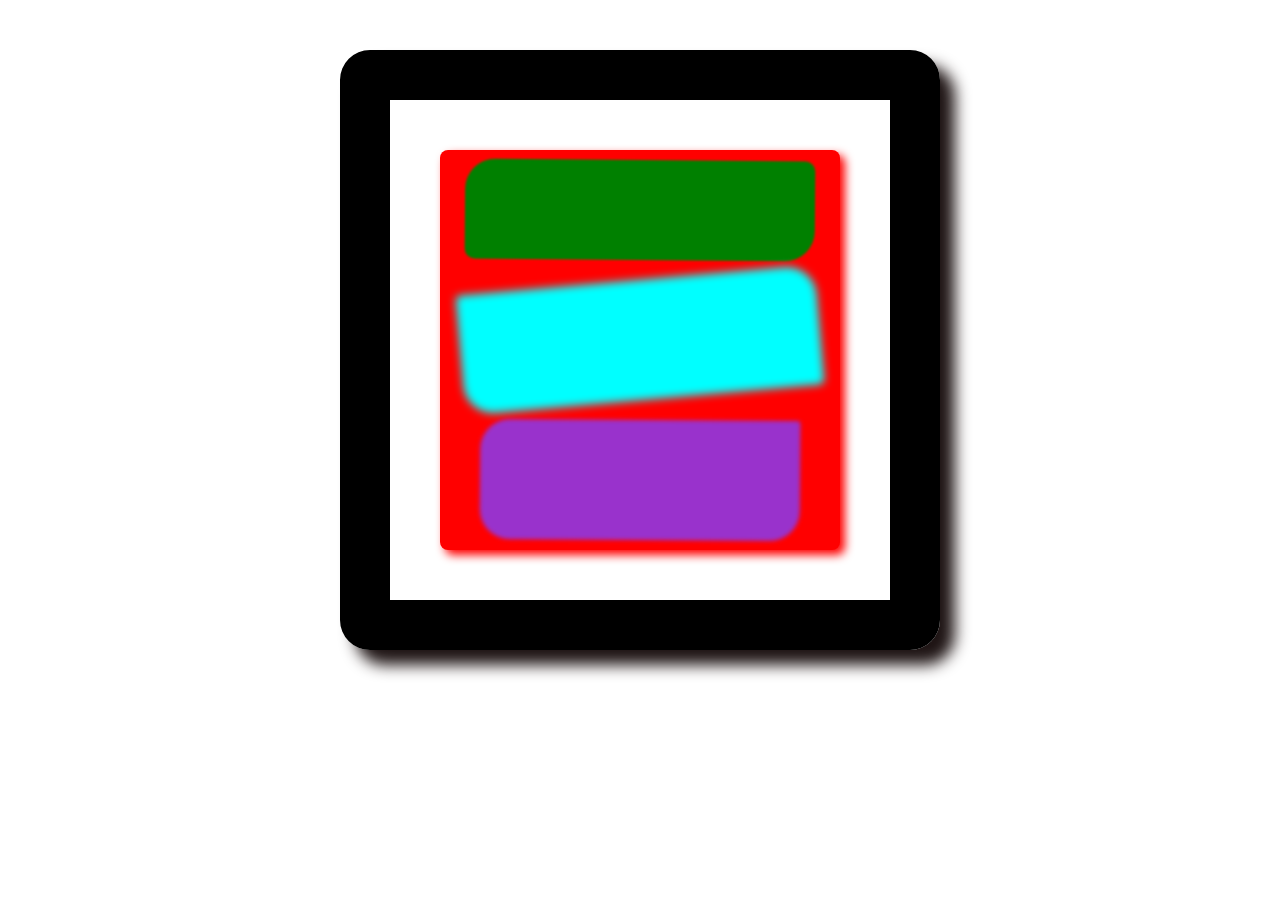
<file: Tests/index.html>
<!DOCTYPE html>
<html lang="en">
<head>
    <meta charset="UTF-8">
    <meta name="viewport" content="width=device-width, initial-scale=1.0">
    <link rel="stylesheet" href="styles.css">
    <title>Css Box Model Tests</title>
</head>
<body>
    <div class="frame">
        <div class="canvas">
            <div class="one">
            </div>
            <div class="two">
            </div>
            <div class="three">
            </div>
        </div>
    </div>
    
</body>
</html>
</file>
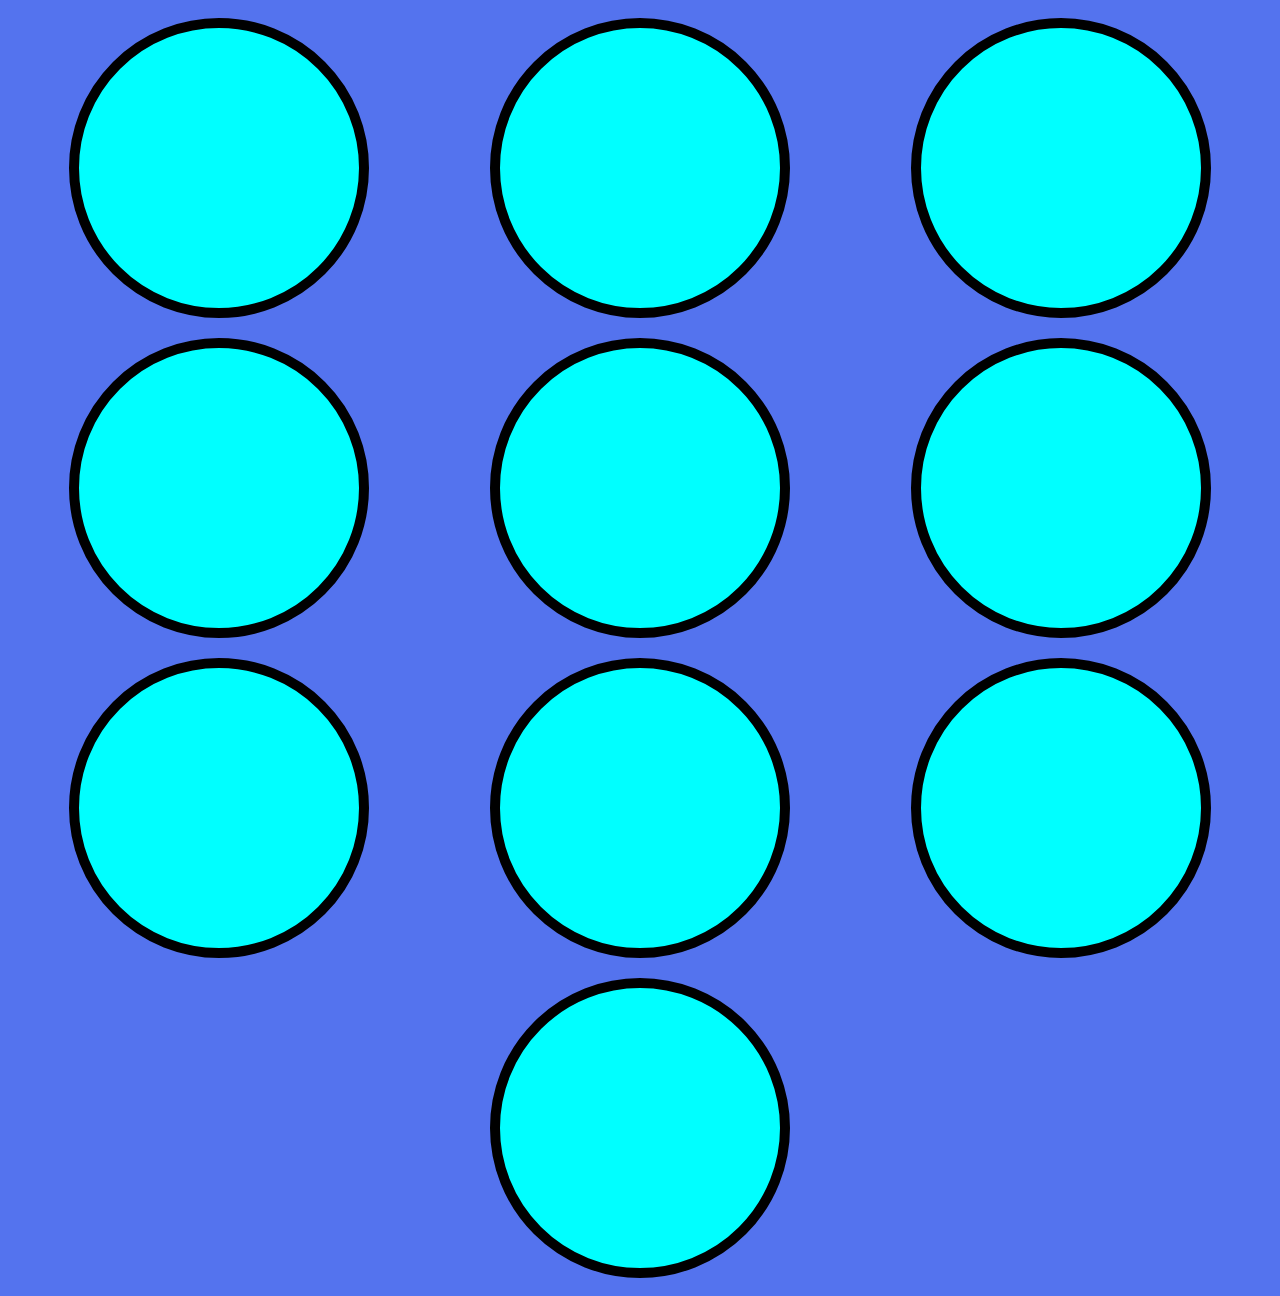
<file: Tests/css-flexbox/index.html>
<!DOCTYPE html>
<html lang="en">
<head>
    <meta charset="UTF-8">
    <meta name="viewport" content="width=device-width, initial-scale=1.0">
    <link rel="stylesheet" href="styles.css">
    <title>Css FlexBox</title>
</head>
<body>
    <div class="main">
        <div class="child" id="1"></div>
        <div class="child" id="2"></div>
        <div class="child" id="3"></div>
        <div class="child" id="4"></div>
        <div class="child" id="5"></div>
        <div class="child" id="6"></div>
        <div class="child" id="7"></div>
        <div class="child" id="8"></div>
        <div class="child" id="9"></div>
        <div class="child" id="10"></div>
    </div>
</body>
</html>
</file>
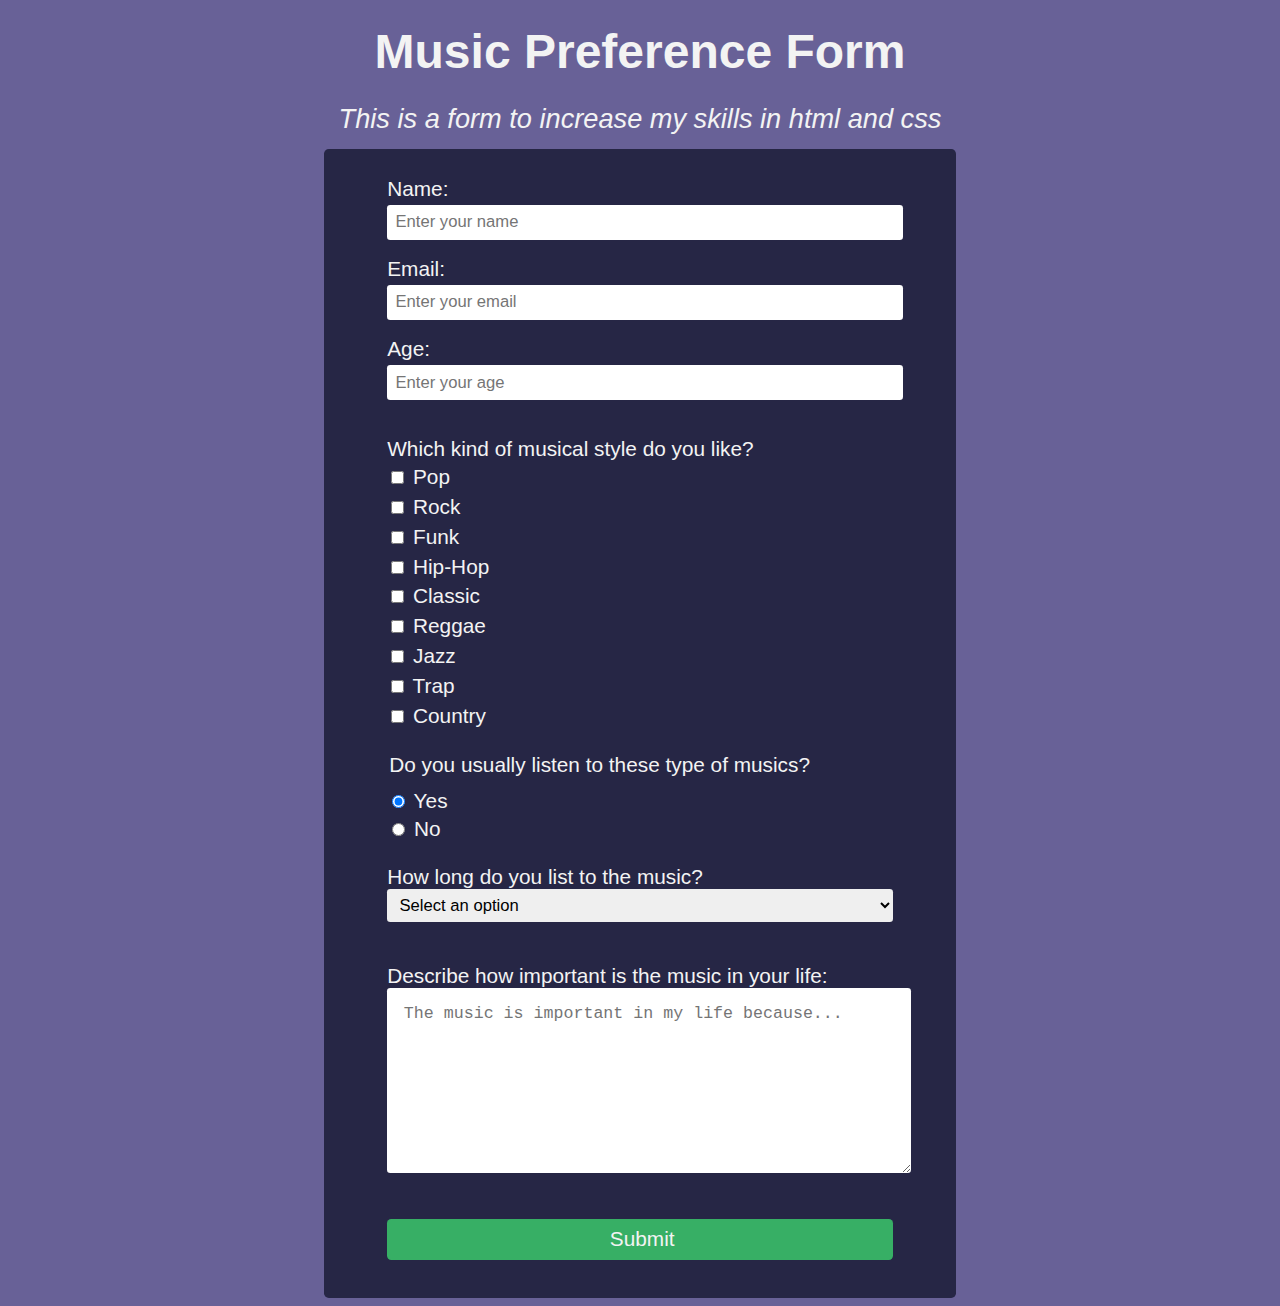
<file: Survey-Form/main.html>
<!DOCTYPE html>
<html lang="en">
<head>
    <meta name="viewport" width="device-width">
    <meta charset="utf-8"/>
    <title>Survey Form</title>
    <link rel="stylesheet" href="styles.css">
</head>
<body>
    <h1 id="title">Music Preference Form</h1>
    <p id="description">This is a form to increase my skills in html and css</p>
    <form action="" id="survey-form">
        <fieldset>
            <label for="name" id="name-label">Name: </label><input required type="text" id="name" placeholder="Enter your name">
            <label for="email" id="email-label">Email: </label><input required type="email" id="email" placeholder="Enter your email">
            <label for="number" id="number-label">Age: </label><input required type="number" id="number" min=12 max=100 placeholder="Enter your age">
        </fieldset>
        <fieldset>
            <label>Which kind of musical style do you like?</label>
            <label><input type="checkbox" class="form" value="Pop"> Pop</label>
            <label><input type="checkbox" class="form" value="Rock"> Rock</label>
            <label><input type="checkbox" class="form" value="Funk"> Funk</label>
            <label><input type="checkbox" class="form" value="Hip-Hop"> Hip-Hop</label>
            <label><input type="checkbox" class="form" value="Classic"> Classic</label>
            <label><input type="checkbox" class="form" value="Reggae"> Reggae</label>
            <label><input type="checkbox" class="form" value="Jazz"> Jazz</label>
            <label><input type="checkbox" class="form" value="Trap"> Trap</label>
            <label><input type="checkbox" class="form" value="Country" id="last-checkbox"> Country</label>
        </fieldset>
        <fieldset>
            <legend>Do you usually listen to these type of musics?</legend>
            <label for="survey-form"><input checked type="radio" name="survey-form" id="survey-form" value="yes"> Yes</label>
            <label for="survey-form"><input type="radio" name="survey-form" id="survey-form" value="no"> No</label>
        </fieldset>
        <fieldset>
            <label for="select">How long do you list to the music?
            <select id="dropdown">
                <option id="" disabled selected>Select an option</option>
                <option id="1">Less than one hour</option>
                <option id="2">between one and two hours</option>
                <option id="3">More than two hours</option>
            </select></label>
        </fieldset>
        <fieldset>
            <label for="textarea" id="tabel">Describe how important is the music in your life:
            <textarea id="textarea" cols="3" rows="10" placeholder="The music is important in my life because..."></textarea>
            </label>
        </fieldset>
        <fieldset>
            <label for="submit"><input id="submit" type="submit"></label>
        </fieldset>
    </form>
</body>
</html>
</file>
<file: Tests/styles.css>
.frame {
    width: 500px;
    height: 500px;
    border: solid 50px black;
    margin: 50px auto;
    border-radius: 5%;
    box-shadow: 15px 15px 15px rgb(31, 21, 21);
}

.canvas {
    width: 400px;
    height: 400px;
    margin: 50px;
    background-color: red;
    border-radius: 2%;
    overflow: hidden;
    box-shadow: 5px 5px 10px red;
}

.one {
    width: 350px;
    height: 100px;
    background-color: green;
    margin: 10px auto;
    border-radius: 30px 10px 30px 10px;
    filter: blur(1px);
    transform: rotate(0.5deg);
}

.two {
    width: 90%;
    height: 30%;
    background-color: aqua;
    margin: 20px auto;
    border-radius: 5px 30px 5px 30px;
    filter: blur(4px);
    transform: rotate(-5deg);
}

.three {
    width: 80%;
    height: 30%;
    background-color: darkorchid;
    margin: 15px auto;
    border-radius: 30px 3px 30px 30px;
    filter: blur(2px);
    transform: rotate(0.4deg);
}
</file>
<file: Tests/css-flexbox/styles.css>
* {
    box-sizing: border-box;
}
body {
    display: flex;
    background-color: rgb(84, 115, 238);
}
.main {
    display: flex;
    flex-direction: row;
    flex-wrap: wrap;
    justify-content: center;
    align-items: center;
    margin: 0 auto;
    max-width: 1700px;
    gap: 20px;
    padding: 10px 10px
}
.child {
    width: 300px;
    height: 300px;
    background-color: aqua;
    margin: auto;
    border: 10px solid black;
    object-fit: cover;
    border-radius: 50%;
}
</file>
<file: Survey-Form/styles.css>
h1, p {
    margin: 0.5em auto;
    text-align: center;
}
h1 {
    font-size: 3rem;
}
p {
    font-size: 1.7rem;
    font-style: italic;
}
body {
    background-color: #686197;
    color: #F3F3F3;
    font-family: 'Franklin Gothic Medium', 'Arial Narrow', Arial, sans-serif;
}
form {
    width: 50%;
    min-width: 400px;
    max-width: 800px;
    margin-left: auto;
    margin-right: auto;
    background-color: #262645;
    font-size: 1.3rem;
    border-radius: 0.3rem;
}
fieldset {
    border: none;
    width: 80%;
    margin-left: auto;
    margin-right: auto;
    padding: none;
}
label, legend {
    display: block;
    width: 100%;
    margin-bottom: 0.2em;
}
#name, #number, #email, #submit, #dropdown, textarea {
    width: 100%;
    margin-bottom: 1em;
    margin-left: auto;
    margin-right: auto;
    font-size: 0.8em;
    border-radius: 0.2em;
    border: none;
    height: 2em;
    padding-left: 0.5em;
}
input[type="checkbox"] {
    margin-bottom: 0.5em;
    padding: none;
    margin: none;
}
#last-checkbox {
    margin-bottom: 1em;
}
#name-label {
    margin-top: 1em;
}
select {
    height: 2em;
}
textarea {
    height: 10em;
    padding-left: 1em;
    padding-top: 1em;
}
#submit {
    height: 2em;
    background-color: #37AF65;
    color: #F3F3F3;
    font-size: 1em;
}
</file>
